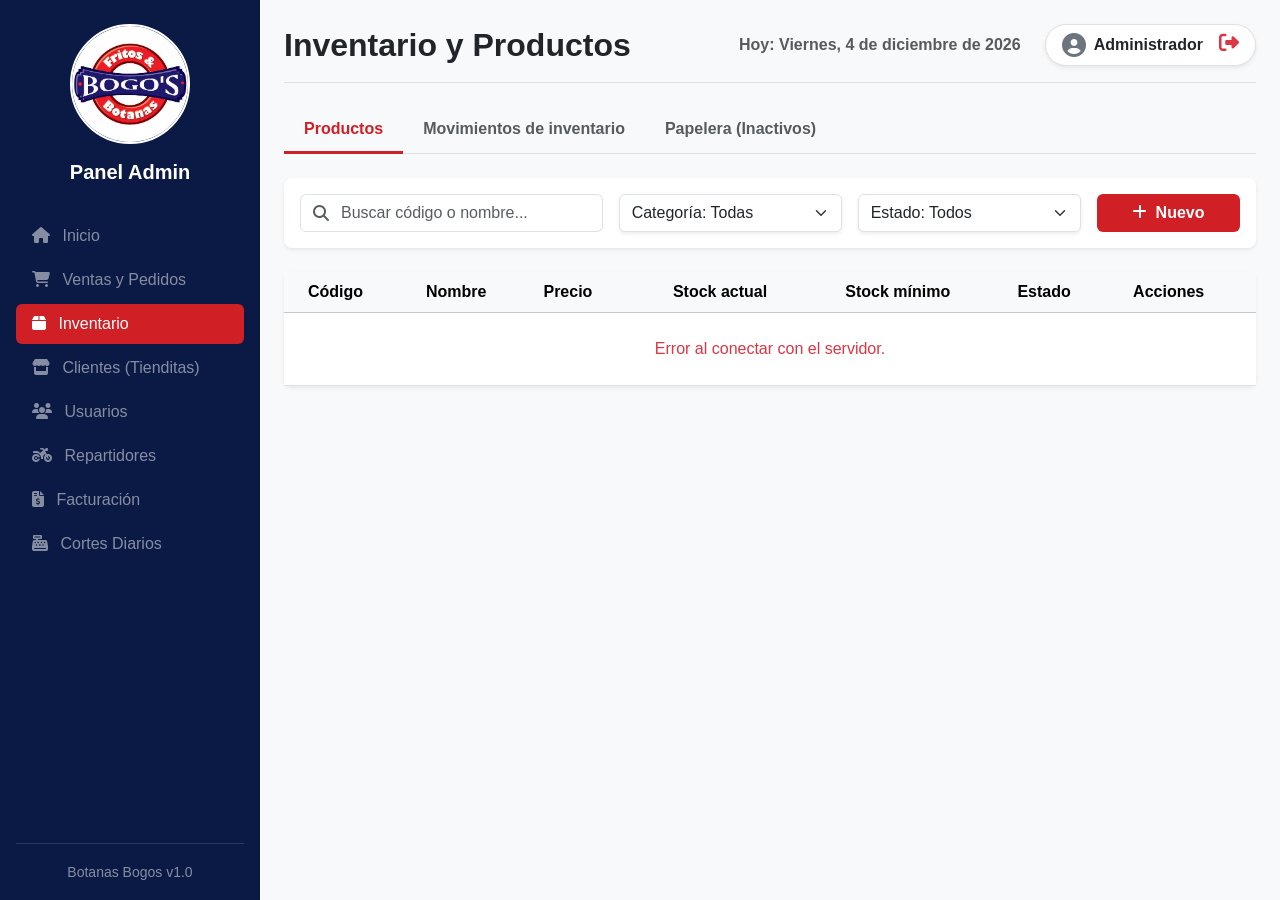
<file: BogosProyect/Admin-Inventario/index.html>
<!DOCTYPE html>
<html lang="es">
<head>
    <meta charset="UTF-8">
    <meta name="viewport" content="width=device-width, initial-scale=1.0">
    <title>Inventario - Botanas Bogos</title>
    <link rel="icon" href="../CSS-IMAGENES/imagenes/logo.jpg" type="image/jpeg">
    <link href="https://cdn.jsdelivr.net/npm/bootstrap@5.3.2/dist/css/bootstrap.min.css" rel="stylesheet">
    <link rel="stylesheet" href="https://cdnjs.cloudflare.com/ajax/libs/font-awesome/6.4.0/css/all.min.css">
    <link rel="stylesheet" href="style.css">
</head>
<body class="bg-light">

    <div class="d-flex" style="min-height: 100vh;">
        
        <!-- Menú Lateral (Sidebar) -->
        <div class="p-3 d-flex flex-column text-white" style="width: 260px; background-color: #0b1a45;">
            <div class="text-center mb-4 mt-2">
                <img src="../CSS-IMAGENES/imagenes/logo.jpg" alt="BOGO'S Botanas" class="img-fluid rounded-circle border border-2 border-white" style="width: 120px;">
                <h5 class="mt-3 fw-bold">Panel Admin</h5>
            </div>
            
            <ul class="nav nav-pills flex-column mb-auto gap-1">
                <li class="nav-item">
                    <a href="../Admin-Panel/index.html" class="nav-link text-white-50 hover-white">
                        <i class="fa-solid fa-house me-2 w-20px text-center"></i> Inicio
                    </a>
                </li>
                <li>
                    <a href="../Admin-Ventas/index.html" class="nav-link text-white-50 hover-white">
                        <i class="fa-solid fa-cart-shopping me-2 w-20px text-center"></i> Ventas y Pedidos
                    </a>
                </li>
                <li>
                    <a href="index.html" class="nav-link active text-white" style="background-color: #d11f26;">
                        <i class="fa-solid fa-box me-2 w-20px text-center"></i> Inventario
                    </a>
                </li>
                <li>
                    <a href="../Admin-GestionClientes/index.html" class="nav-link text-white-50 hover-white">
                        <i class="fa-solid fa-store me-2 w-20px text-center"></i> Clientes (Tienditas)
                    </a>
                </li>
                <li>
                    <a href="../Admin-CrearUsuario/index.html" class="nav-link text-white-50 hover-white">
                        <i class="fa-solid fa-users me-2 w-20px text-center"></i> Usuarios
                    </a>
                </li>
                <li>
                    <a href="../Admin-GestionRepartidores/index.html" class="nav-link text-white-50 hover-white">
                        <i class="fa-solid fa-motorcycle me-2 w-20px text-center"></i> Repartidores
                    </a>
                </li>
                <li>
                    <a href="../Admin-Facturacion/index.html" class="nav-link text-white-50 hover-white">
                        <i class="fa-solid fa-file-invoice-dollar me-2 w-20px text-center"></i> Facturación
                    </a>
                </li>
                <li>
                    <a href="../Admin-Cortes/index.html" class="nav-link text-white-50 hover-white">
                        <i class="fa-solid fa-cash-register me-2 w-20px text-center"></i> Cortes Diarios
                    </a>
                </li>
            </ul>
            
            <hr class="text-white-50">
            <div class="text-center">
                <small class="text-white-50">Botanas Bogos v1.0</small>
            </div>
        </div>

        <!-- Contenido Principal -->
        <div class="flex-grow-1 p-4 overflow-auto">
            
            <!-- Encabezado Superior -->
            <div class="d-flex justify-content-between align-items-center border-bottom pb-3 mb-4">
                <h2 class="fw-bold mb-0 text-dark">Inventario y Productos</h2>
                <div class="d-flex align-items-center">
                    <span class="me-4 text-muted fw-semibold" id="fechaActual">Cargando fecha...</span>
                    <div class="d-flex align-items-center bg-white px-3 py-2 rounded-pill shadow-sm border">
                        <i class="fa-solid fa-user-circle fs-4 text-secondary me-2"></i>
                        <span id="nombreAdmin" class="fw-bold me-3">Administrador</span>
                        <a href="#" id="btnCerrarSesion" class="text-danger" title="Cerrar Sesión">
                            <i class="fa-solid fa-right-from-bracket fs-5"></i>
                        </a>
                    </div>
                </div>
            </div>

            <!-- Pestañas de Navegación -->
            <ul class="nav nav-tabs mb-4 border-bottom">
                <li class="nav-item">
                    <a class="nav-link active fw-bold border-bottom border-3" href="#" id="tabProductos" style="color: #d11f26; border-color: #d11f26 !important;">Productos</a>
                </li>
                <li class="nav-item">
                    <a class="nav-link text-muted fw-semibold" href="#" id="tabMovimientos">Movimientos de inventario</a>
                </li>
                <li class="nav-item">
                <a class="nav-link text-muted fw-semibold" href="#" id="tabInactivos">Papelera (Inactivos)</a>
                </li>
            </ul>

            <!-- VISTA 1: PRODUCTOS -->
            <div id="vistaProductos">
                <!-- Panel de Filtros y Acciones -->
                <div class="card shadow-sm border-0 rounded-3 mb-4">
                    <div class="card-body">
                        <div class="row g-3 align-items-center">
                            <div class="col-md-4">
                                <div class="input-group">
                                    <span class="input-group-text bg-white"><i class="fa-solid fa-magnifying-glass text-muted"></i></span>
                                    <input type="text" id="buscarProducto" class="form-control border-start-0 ps-0" placeholder="Buscar código o nombre...">
                                </div>
                            </div>
                            <div class="col-md-3">
                                <select id="filtroCategoria" class="form-select shadow-sm">
                                    <option value="todas">Categoría: Todas</option>
                                    <option value="Frituras">Frituras</option>
                                    <option value="Cacahuates">Cacahuates</option>
                                    <option value="Dulces">Dulces</option>
                                </select>
                            </div>
                            <div class="col-md-3">
                                <select id="filtroEstado" class="form-select shadow-sm">
                                    <option value="todos">Estado: Todos</option>
                                    <option value="disponible">Disponible</option>
                                    <option value="bajo">Stock bajo</option>
                                    <option value="sin_stock">Sin stock</option>
                                </select>
                            </div>
                            <div class="col-md-2 text-end">
                                <button class="btn text-white fw-semibold w-100" style="background-color: #d11f26;" id="btnNuevoProducto">
                                    <i class="fa-solid fa-plus me-1"></i> Nuevo
                                </button>
                            </div>
                        </div>
                    </div>
                </div>

                <!-- Tabla de Productos -->
                <div class="card shadow-sm border-0 rounded-3">
                    <div class="card-body p-0">
                        <div class="table-responsive">
                            <table class="table table-hover align-middle mb-0">
                                <thead class="table-light">
                                    <tr>
                                        <th class="ps-4">Código</th>
                                        <th>Nombre</th>
                                        <th>Precio</th>
                                        <th class="text-center">Stock actual</th>
                                        <th class="text-center">Stock mínimo</th>
                                        <th class="text-center">Estado</th>
                                        <th class="text-center pe-4">Acciones</th>
                                    </tr>
                                </thead>
                                <tbody id="tablaProductos">
                                    <tr><td colspan="7" class="text-center text-muted py-4">Cargando inventario...</td></tr>
                                </tbody>
                            </table>
                        </div>
                    </div>
                </div>
            </div>

            <!-- VISTA 2: MOVIMIENTOS -->
            <div id="vistaMovimientos" class="d-none">
                <div class="card shadow-sm border-0 rounded-3">
                    <div class="card-header bg-white border-bottom py-3">
                        <h6 class="mb-0 fw-bold text-dark"><i class="fa-solid fa-clock-rotate-left me-2"></i>Historial de Entradas y Salidas</h6>
                    </div>
                    <div class="card-body p-0">
                        <div class="table-responsive">
                            <table class="table table-hover align-middle mb-0">
                                <thead class="table-light">
                                    <tr>
                                        <th class="ps-4">Fecha</th>
                                        <th>Producto</th>
                                        <th>Tipo</th>
                                        <th class="text-center">Cantidad</th>
                                        <th class="text-center">Stock Resultante</th>
                                        <th>Motivo / Referencia</th>
                                    </tr>
                                </thead>
                                <tbody id="tablaMovimientos">
                                    <tr><td colspan="6" class="text-center text-muted py-4">Cargando movimientos...</td></tr>
                                </tbody>
                            </table>
                        </div>
                    </div>
                </div>
            </div>

            <!-- VISTA 3: INACTIVOS -->
<div id="vistaInactivos" class="d-none">
    <div class="card shadow-sm border-0 rounded-3">
        <div class="card-header bg-white border-bottom py-3">
            <h6 class="mb-0 fw-bold text-danger"><i class="fa-solid fa-trash-can me-2"></i>Productos Eliminados</h6>
        </div>
        <div class="card-body p-0">
            <div class="table-responsive">
                <table class="table table-hover align-middle mb-0">
                    <thead class="table-light">
                        <tr>
                            <th class="ps-4">Código</th>
                            <th>Nombre</th>
                            <th>Categoría</th>
                            <th class="text-center pe-4">Acción</th>
                        </tr>
                    </thead>
                    <tbody id="tablaInactivos">
                        <tr><td colspan="4" class="text-center text-muted py-4">Cargando...</td></tr>
                    </tbody>
                </table>
            </div>
        </div>
    </div>
</div>

        </div>
    </div>
    
    <!-- Modal Formulario de Producto (Nuevo / Editar) -->
    <div class="modal fade" id="modalProducto" tabindex="-1" aria-hidden="true">
        <div class="modal-dialog modal-dialog-centered">
            <div class="modal-content">
                <div class="modal-header text-white" style="background-color: #0b1a45;">
                    <h5 class="modal-title fw-bold" id="tituloModalProducto">Nuevo Producto</h5>
                    <button type="button" class="btn-close btn-close-white" data-bs-dismiss="modal" aria-label="Close"></button>
                </div>
                <div class="modal-body">
                    <form id="formProducto">
                        <input type="hidden" id="inputIdProducto">
                        <div class="row g-3">
                            <div class="col-md-6">
                                <label class="form-label text-muted small fw-bold">Código (SKU)</label>
                                <input type="text" class="form-control" id="inputCodigo" placeholder="Ej. P001" required>
                            </div>
                            <div class="col-md-6">
                                <label class="form-label text-muted small fw-bold">Categoría</label>
                                <select class="form-select" id="selectCategoria" required>
                                    <option value="Frituras">Frituras</option>
                                    <option value="Cacahuates">Cacahuates</option>
                                    <option value="Dulces">Dulces</option>
                                </select>
                            </div>
                            <div class="col-md-12">
                                <label class="form-label text-muted small fw-bold">Nombre del producto</label>
                                <input type="text" class="form-control" id="inputNombre" placeholder="Ej. Papas fritas 100g" required>
                            </div>
                            <div class="col-md-4">
                                <label class="form-label text-muted small fw-bold">Precio ($)</label>
                                <input type="number" class="form-control" id="inputPrecio" step="0.01" min="0" required>
                            </div>
                            <div class="col-md-4">
                                <label class="form-label text-muted small fw-bold">Stock Actual</label>
                                <input type="number" class="form-control" id="inputStockActual" min="0" required>
                            </div>
                            <div class="col-md-4">
                                <label class="form-label text-muted small fw-bold">Stock Mínimo</label>
                                <input type="number" class="form-control" id="inputStockMinimo" min="0" required>
                            </div>
                        </div>
                    </form>
                </div>
                <div class="modal-footer bg-light">
                    <button type="button" class="btn btn-secondary" data-bs-dismiss="modal">Cancelar</button>
                    <button type="button" class="btn text-white fw-bold" style="background-color: #d11f26;" id="btnGuardarProducto">Guardar producto</button>
                </div>
            </div>
        </div>
    </div>

    <script src="https://cdn.jsdelivr.net/npm/bootstrap@5.3.2/dist/js/bootstrap.bundle.min.js"></script>
    <script src="inventario.js"></script>
</body>
</html>
</file>
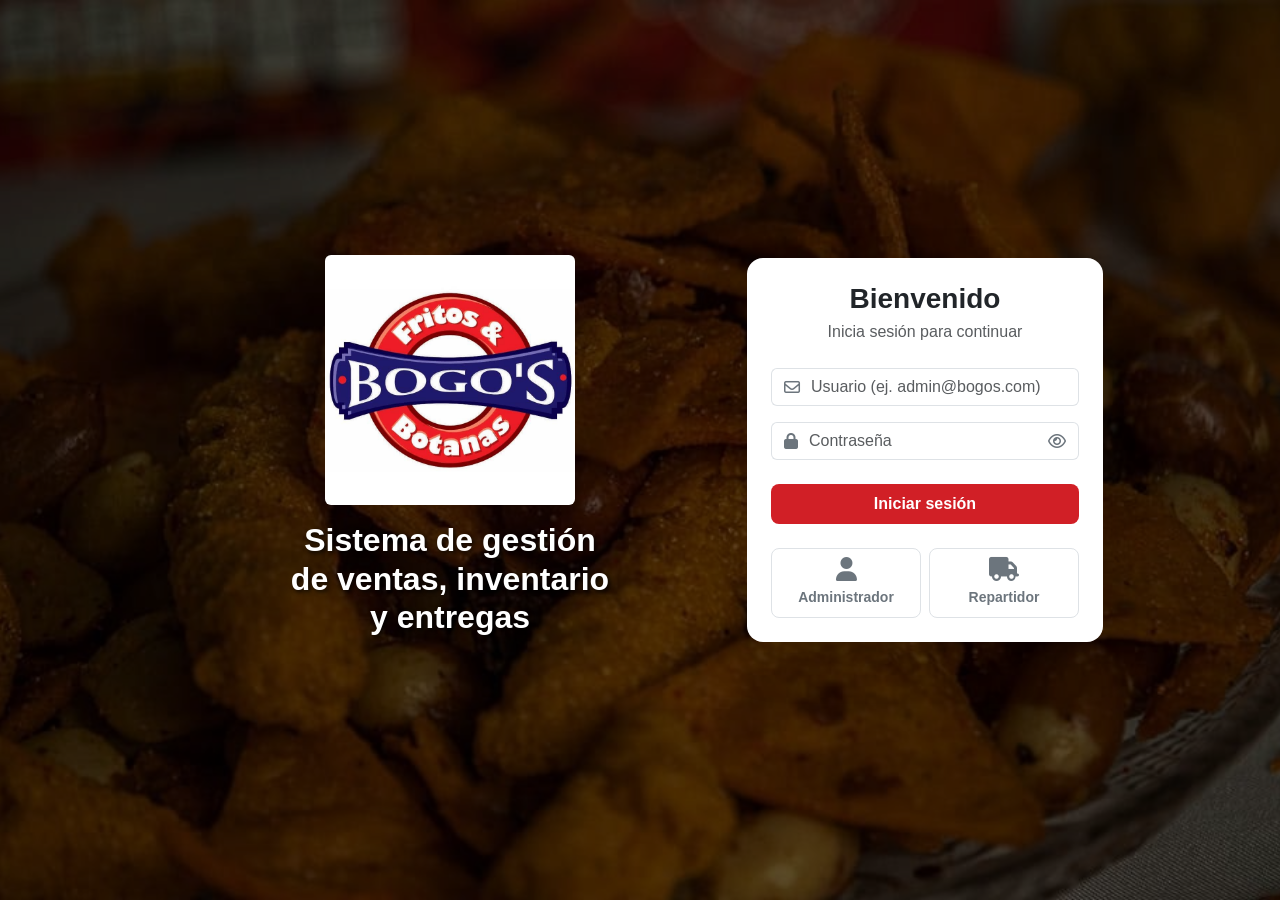
<file: BogosProyect/Inicio/Index.html>
<!DOCTYPE html>
<html lang="es">
<head>
    <meta charset="UTF-8">
    <meta name="viewport" content="width=device-width, initial-scale=1.0">
    <title>Inicio de Sesión - Botanas Bogos</title>
    <!-- Logo en la pestaña del navegador -->
    <link rel="icon" href="../CSS-IMAGENES/imagenes/logo.jpg" type="image/jpeg">
    <!-- Bootstrap 5 CSS -->
    <link href="https://cdn.jsdelivr.net/npm/bootstrap@5.3.2/dist/css/bootstrap.min.css" rel="stylesheet">
    <!-- FontAwesome para los íconos -->
    <link rel="stylesheet" href="https://cdnjs.cloudflare.com/ajax/libs/font-awesome/6.4.0/css/all.min.css">
    <!-- Estilos de la marca -->
    <link rel="stylesheet" href="../CSS-IMAGENES/styles.css">
    
    <!-- Estilos internos para el fondo -->
    <style>
        .bg-login-image {
            background: url('../CSS-IMAGENES/imagenes/fondo.jpg') no-repeat center center;
            background-size: cover;
            position: relative;
        }
        
        /* Capa oscura para resaltar el contenido */
        .bg-login-image::before {
            content: "";
            position: absolute;
            top: 0; left: 0; right: 0; bottom: 0;
            background: rgba(0, 0, 0, 0.6);
            z-index: 0;
        }

        .login-content {
            position: relative;
            z-index: 1;
        }

        .role-box.border-danger {
            background-color: rgba(209, 31, 38, 0.05);
        }
    </style>
</head>
<body class="bg-login-image d-flex align-items-center vh-100">
    
    <div class="container login-content">
        <div class="row align-items-center justify-content-center">
            
            <!-- Lado izquierdo: Logotipo y texto -->
            <div class="col-md-6 text-center mb-4 mb-md-0 text-white" style="text-shadow: 2px 2px 4px rgba(0,0,0,0.8);">
                <img src="../CSS-IMAGENES/imagenes/logo.jpg" alt="Logotipo Fritos y Botanas Bogos" class="img-fluid mb-3 rounded" style="max-width: 250px;">
                <h2 class="fw-bold">Sistema de gestión<br>de ventas, inventario<br>y entregas</h2>
            </div>
            
            <!-- Lado derecho: Tarjeta de formulario -->
            <div class="col-md-5 col-lg-4">
                <div class="card shadow-lg rounded-4 border-0">
                    <div class="card-body p-4 text-center">
                        <h3 class="fw-bold mb-1">Bienvenido</h3>
                        <p class="text-muted mb-4">Inicia sesión para continuar</p>
                        
                        <form id="formLogin">
                            <div class="input-group mb-3">
                                <span class="input-group-text bg-white border-end-0"><i class="fa-regular fa-envelope text-secondary"></i></span>
                                <input type="email" class="form-control border-start-0 ps-0" id="usuario" name="usuario" placeholder="Usuario (ej. admin@bogos.com)" required>
                            </div>
                            
                            <div class="input-group mb-4">
                                <span class="input-group-text bg-white border-end-0"><i class="fa-solid fa-lock text-secondary"></i></span>
                                <input type="password" class="form-control border-start-0 border-end-0 ps-0" id="contrasena" name="contrasena" placeholder="Contraseña" required>
                                <span class="input-group-text bg-white border-start-0" style="cursor: pointer;" id="togglePassword"><i class="fa-regular fa-eye text-secondary"></i></span>
                            </div>
                            
                            <!-- Input oculto para almacenar el rol seleccionado -->
                            <input type="hidden" id="rolSeleccionado" name="rol" value="">
                            
                            <button type="submit" class="btn btn-danger w-100 mb-4 rounded-3 fw-bold py-2" id="btnIniciarSesion" style="background-color: #d11f26; border: none;">Iniciar sesión</button>
                        </form>

                        <!-- Indicadores de roles interactivos -->
                        <div class="row g-2 text-center text-secondary" id="selectorRoles">
                            <div class="col-6">
                                <div class="border rounded-3 p-2 role-box bg-white" data-rol="Administrador" style="cursor: pointer; transition: all 0.3s ease;">
                                    <i class="fa-solid fa-user fs-4 d-block mb-1"></i>
                                    <small class="fw-bold">Administrador</small>
                                </div>
                            </div>
                            <div class="col-6">
                                <div class="border rounded-3 p-2 role-box bg-white" data-rol="Repartidor" style="cursor: pointer; transition: all 0.3s ease;">
                                    <i class="fa-solid fa-truck fs-4 d-block mb-1"></i>
                                    <small class="fw-bold">Repartidor</small>
                                </div>
                            </div>
                        </div>
                    </div>
                </div>
            </div>

        </div>
    </div>

    <!-- Bootstrap JS Bundle -->
    <script src="https://cdn.jsdelivr.net/npm/bootstrap@5.3.2/dist/js/bootstrap.bundle.min.js"></script>
    <!-- Script de lógica de login -->
    <script src="login.js"></script>
</body>
</html>
</file>
<file: BogosProyect/Admin-Inventario/style.css>
/* =========================================
   Estilos Específicos de Admin-Inventario
   ========================================= */
body { 
    background-color: #f4f6f9; 
    font-family: 'Segoe UI', Tahoma, Geneva, Verdana, sans-serif; 
}

/* Menú lateral (Sidebar) */
.sidebar { 
    width: 250px; 
    height: 100vh; 
    background-color: #1a2b4c; 
    position: fixed; 
    color: white; 
    padding-top: 15px; 
}

.sidebar-brand { 
    display: flex; 
    align-items: center; 
    justify-content: center; 
    padding-bottom: 20px; 
    border-bottom: 1px solid rgba(255,255,255,0.1); 
    margin-bottom: 15px; 
}

.sidebar-brand img { max-width: 120px; }

.sidebar-menu { list-style: none; padding: 0; margin: 0; }
.sidebar-menu li { padding: 5px 15px; margin-bottom: 5px; }
.sidebar-menu a { 
    color: #a9b5cc; 
    text-decoration: none; 
    display: flex; 
    align-items: center; 
    padding: 10px 15px; 
    border-radius: 6px; 
    transition: 0.3s; 
}

.sidebar-menu a:hover { 
    color: white; 
    background-color: rgba(255,255,255,0.05); 
}

.sidebar-menu a.active { 
    background-color: #d11f26; 
    color: white; 
    font-weight: 600; 
}

.sidebar-menu i { width: 25px; text-align: center; margin-right: 10px; }

/* Contenido Principal */
.main-content { 
    margin-left: 250px; 
    padding: 0; 
    min-height: 100vh; 
}

.topbar { 
    background: white; 
    padding: 15px 25px; 
    display: flex; 
    justify-content: space-between; 
    align-items: center; 
    box-shadow: 0 2px 5px rgba(0,0,0,0.05); 
    margin-bottom: 1.5rem; 
}

.content-body { padding: 25px; }

/* Pestañas de Navegación */
.nav-tabs { border-bottom: 2px solid #e9ecef; }
.nav-tabs .nav-link { 
    border: none; 
    color: #6c757d; 
    font-weight: 500; 
    padding: 10px 20px; 
}
.nav-tabs .nav-link.active { 
    border-bottom: 3px solid #d11f26; 
    color: #d11f26; 
    background: transparent; 
    font-weight: 600; 
}
.nav-tabs .nav-link:hover:not(.active) { 
    border-bottom: 3px solid #dee2e6; 
}
</file>
<file: BogosProyect/CSS-IMAGENES/styles.css>
/* =========================================
   Variables Globales de la Marca
   ========================================= */
:root {
    --bogos-red: #d11f26;
    --bogos-red-hover: #b01920;
    --bogos-blue: #0b1a45;
    --bogos-blue-hover: #152b66;
    --bg-light: #f8f9fa;
}

/* =========================================
   Estilos Generales
   ========================================= */
body {
    background-color: var(--bg-light);
    font-family: 'Segoe UI', Tahoma, Geneva, Verdana, sans-serif;
}

/* Botones personalizados */
.btn-brand {
    background-color: var(--bogos-red);
    color: white;
    border: none;
}

.btn-brand:hover {
    background-color: var(--bogos-red-hover);
    color: white;
}

/* =========================================
   Pantalla de Inicio de Sesión
   ========================================= */
/* Fondo con imagen */
.bg-login-image {
    /* Ajusta la ruta si la imagen está en otro nivel de carpetas */
    background: url('../Diseño-Imagenes/fondo.jpg') no-repeat center center;
    background-size: cover;
    position: relative;
}

/* Capa oscura (overlay) para resaltar la tarjeta blanca */
.bg-login-image::before {
    content: "";
    position: absolute;
    top: 0; left: 0; right: 0; bottom: 0;
    background: rgba(0, 0, 0, 0.5);
    z-index: 0;
}

/* Elevar el contenido sobre el overlay */
.login-content {
    position: relative;
    z-index: 1;
}

/* Estilos de selección interactiva de roles */
.role-box.border-danger {
    border-color: var(--bogos-red) !important;
    color: var(--bogos-red) !important;
    background-color: rgba(209, 31, 38, 0.05);
}

/* =========================================
   Preparación para Panel de Administración
   ========================================= */
/* Menú lateral (Sidebar) que usaremos en la siguiente interfaz */
.sidebar-bg {
    background-color: var(--bogos-blue);
    color: white;
}
</file>
